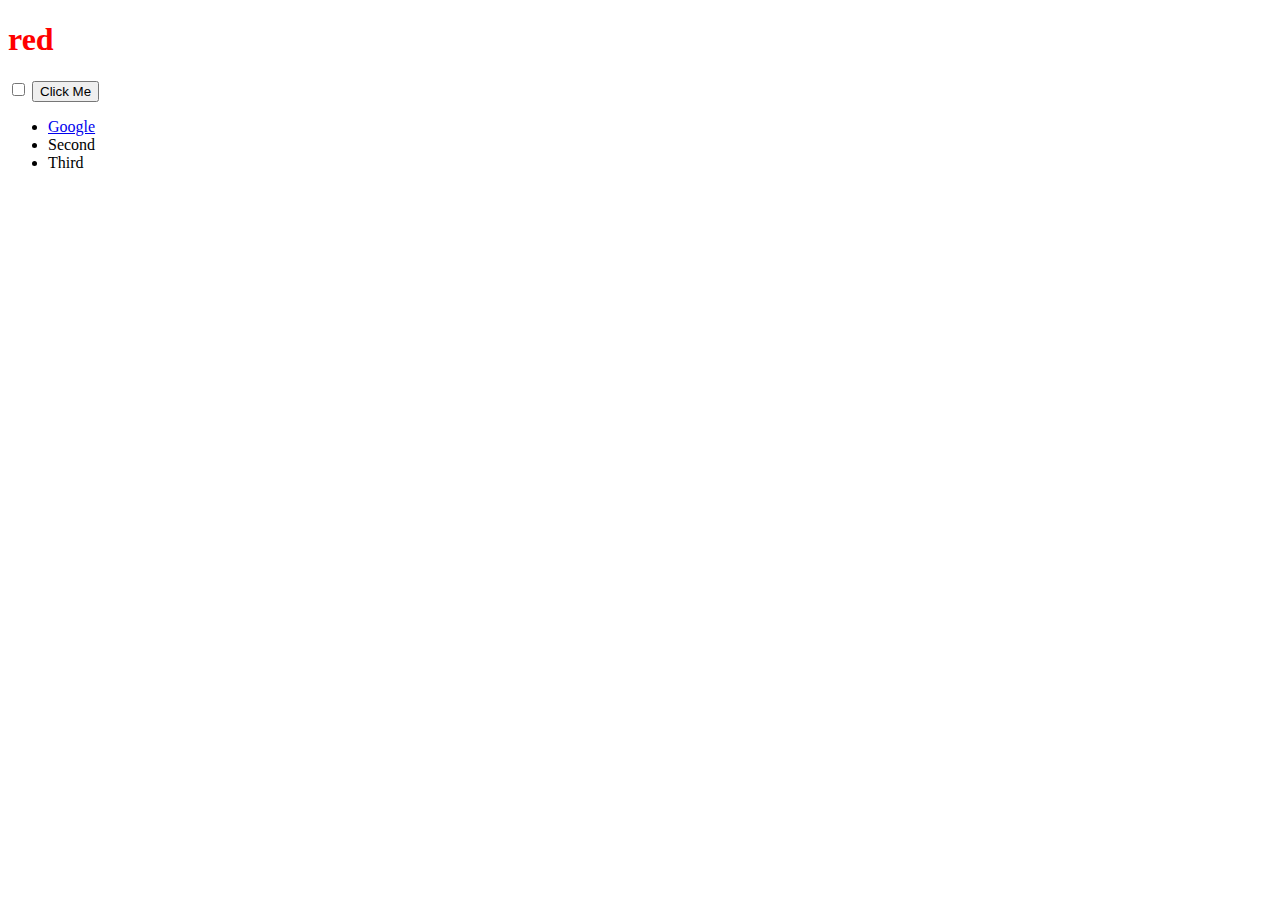
<file: DOM/index.html>
<!DOCTYPE html>
<html lang="en">
<head>
    <meta charset="UTF-8">
    <title>My Website</title>
    <link rel="stylesheet" href="styles.css">
</head>
<body>
    <h1 id="title">Hello</h1>

    <input type="checkbox">

    <button class="btn">Click Me</button>
    <ul id="list">
        <li class="item">
            <a href="https://google.com">Google</a>
        </li>
        <li class="item">Second</li>
        <li class="item">Third</li>
    </ul>


    <script src="index.js" charset="utf-8" type="text/javascript"></script>
</body>
</html>
</file>
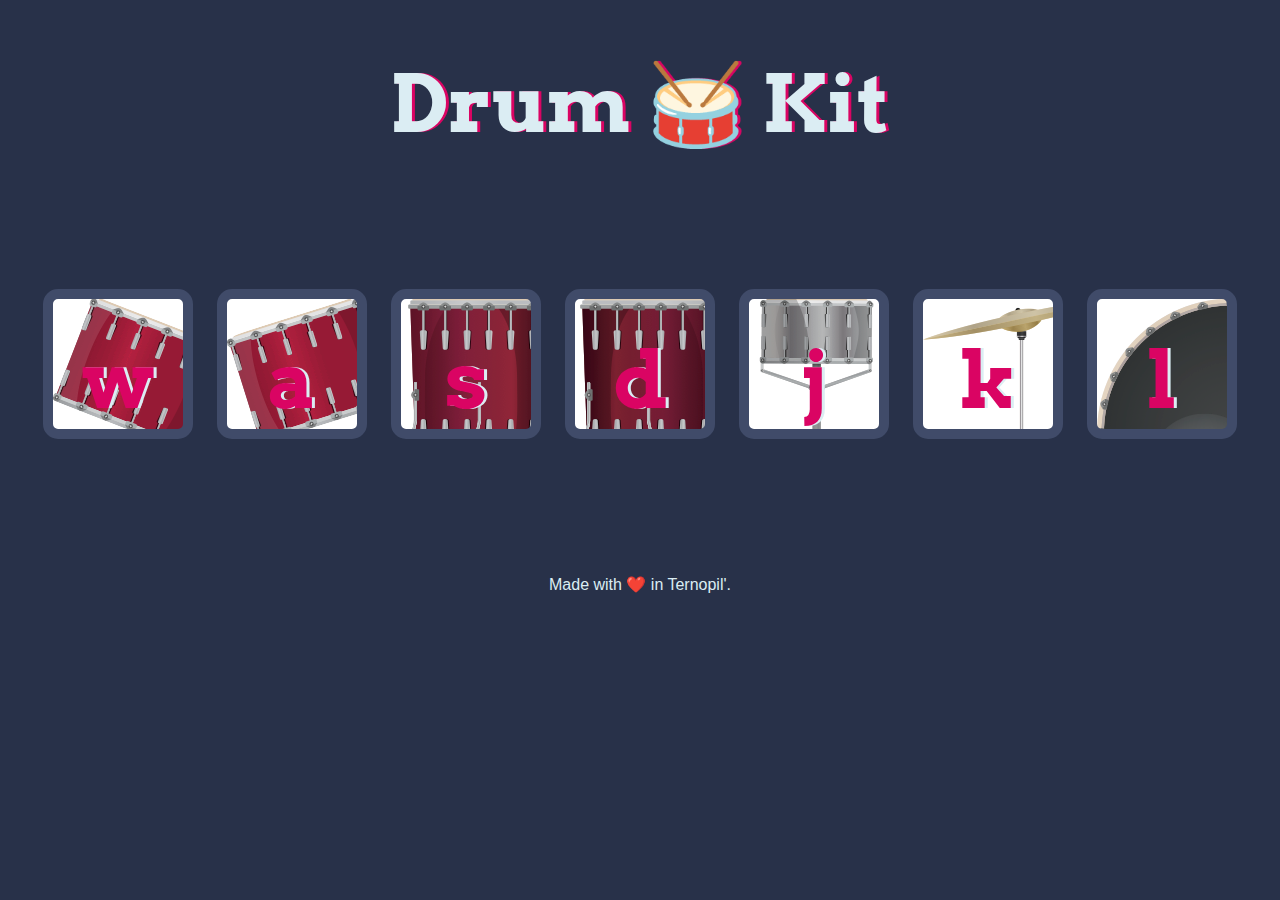
<file: Drum Kit Starting Files/index.html>
<!DOCTYPE html>
<html lang="en" dir="ltr">

<head>
  <meta charset="utf-8">
  <title>Drum Kit</title>
  <link rel="stylesheet" href="styles.css">
  <link href="https://fonts.googleapis.com/css?family=Arvo" rel="stylesheet">
</head>

<body>

  <h1 id="title">Drum 🥁 Kit</h1>
  <div class="set">
    <button class="w drum">w</button>
    <button class="a drum">a</button>
    <button class="s drum">s</button>
    <button class="d drum">d</button>
    <button class="j drum">j</button>
    <button class="k drum">k</button>
    <button class="l drum">l</button>
  </div>


  <footer>
    Made with ❤️ in Ternopil'.
  </footer>
  <script src="index.js" charset="utf-8" type="text/javascript"></script>
</body>

</html>
</file>
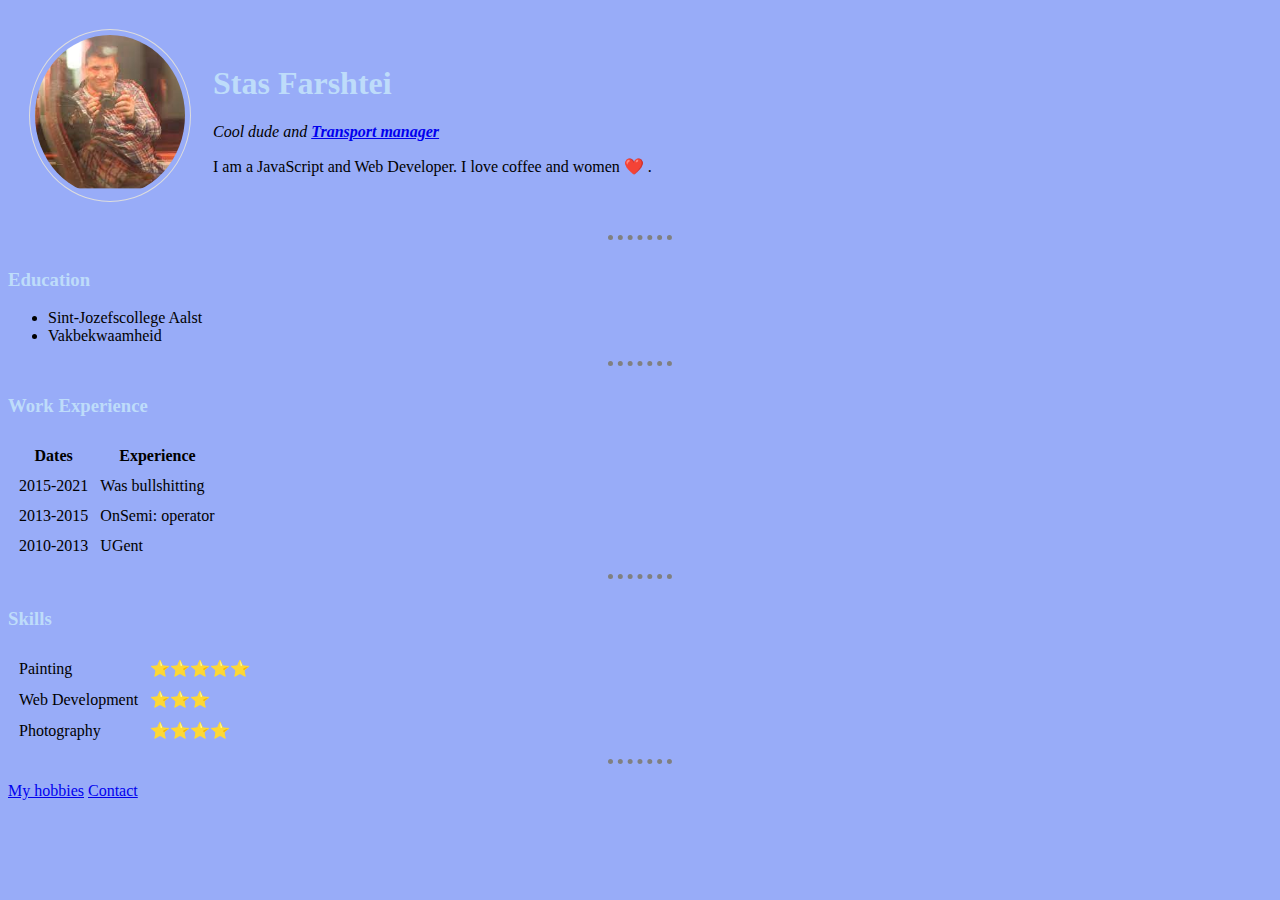
<file: HTML - Personal Site/index.html>
<!DOCTYPE html>
<html lang="en" dir="ltr">

<head>
  <meta charset="utf-8">
  <title>Stas' Personal Site</title>
  <link rel="stylesheet" href="css/styles.css">
</head>

<body>
  <table cellspacing="20">
    <tr>
      <td><a href="https://google.com"><img
          src="[data-uri]"
          alt="Stas Farshtei"></a></td>
      <td>
        <h1>Stas Farshtei</h1>
        <p><em>Cool dude and <a href="http://www.itlb.be/"><strong>Transport manager</strong></a></em></p>
        <p>I am a JavaScript and Web Developer. I love coffee and women ❤️ .</p>
      </td>
    </tr>
  </table>

  <hr>
  <h3>Education</h3>
  <ul>
    <li>Sint-Jozefscollege Aalst</li>
    <li>Vakbekwaamheid</li>
  </ul>
  <hr>
  <h3>Work Experience</h3>

  <table cellspacing="10">
    <thead>
      <tr>
        <th>Dates</th>
        <th>Experience</th>
      </tr>
    </thead>
    <tr>
      <td>
        2015-2021
      </td>
      <td>Was bullshitting</td>
    </tr>
    <tr>
      <td>2013-2015</td>
      <td>OnSemi: operator</td>
    </tr>
    <tr>
      <td>2010-2013</td>
      <td>UGent</td>
    </tr>
  </table>
  <hr>
  <h3>Skills</h3>
  <table cellspacing="10">
    <tr>
      <td>Painting</td>
      <td>⭐⭐⭐⭐⭐</td>
    </tr>
    <tr>
      <td>Web Development</td>
      <td>⭐⭐⭐</td>
    </tr>
    <tr>
      <td>Photography</td>
      <td>⭐⭐⭐⭐</td>
    </tr>
  </table>

  <hr>

  <a href="hobbies.html">My hobbies</a>
  <a href="contact.html">Contact</a>

</body>

</html>
</file>
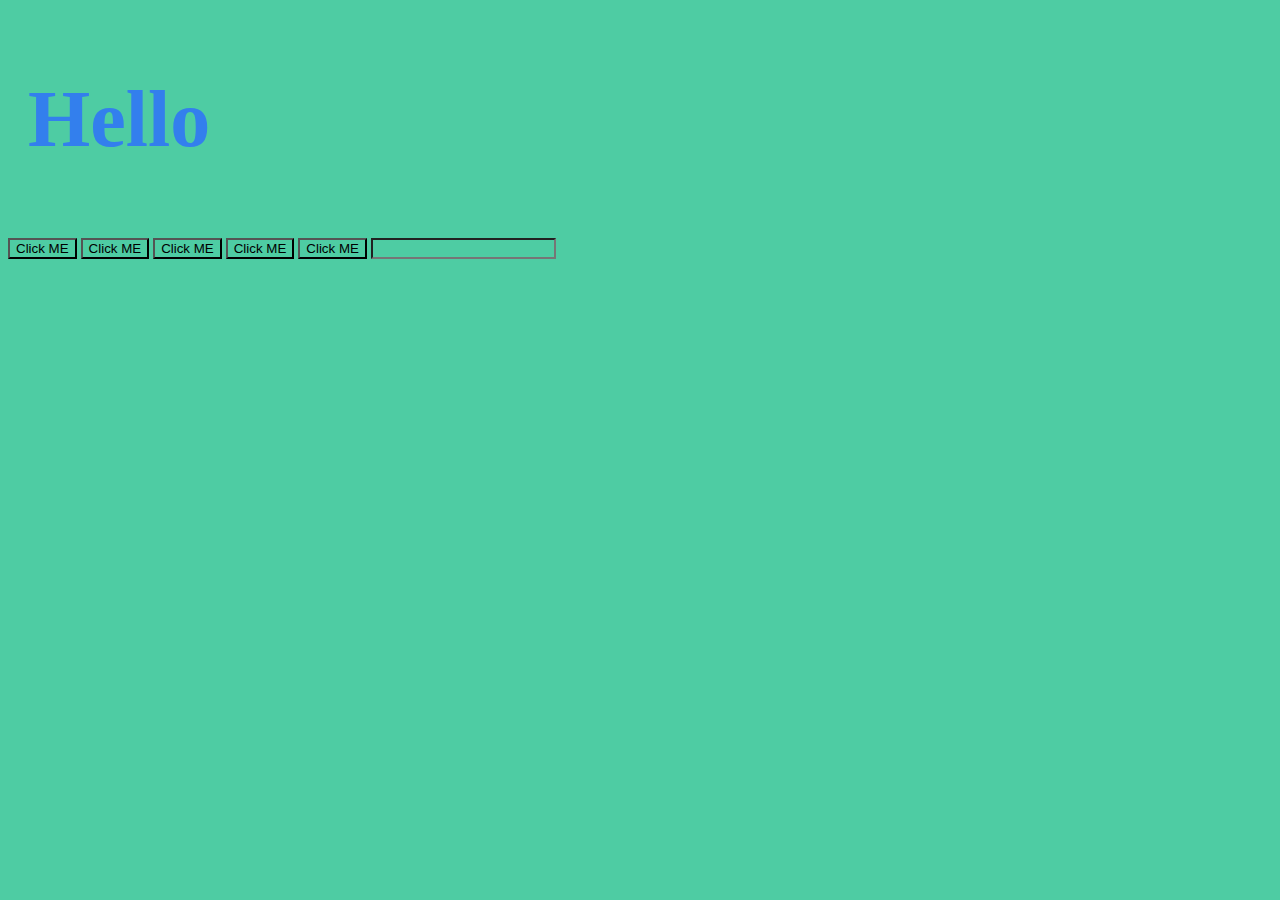
<file: jQuery/index.html>
<!DOCTYPE html>
<html lang="en">
<head>
    <meta charset="UTF-8">
    <title>jQuery</title>
    <link rel="stylesheet" href="styles.css">

</head>
<body>
    <h1><a>Hello</a></h1>

    <button>Click ME</button>
    <button>Click ME</button>
    <button>Click ME</button>
    <button>Click ME</button>
    <button>Click ME</button>

    <input type="text" name="" value="">

    <script src="https://ajax.googleapis.com/ajax/libs/jquery/3.6.0/jquery.min.js"></script>
    <script src="index.js" type="text/javascript" charset="utf-8"></script>
</body>
</html>
</file>
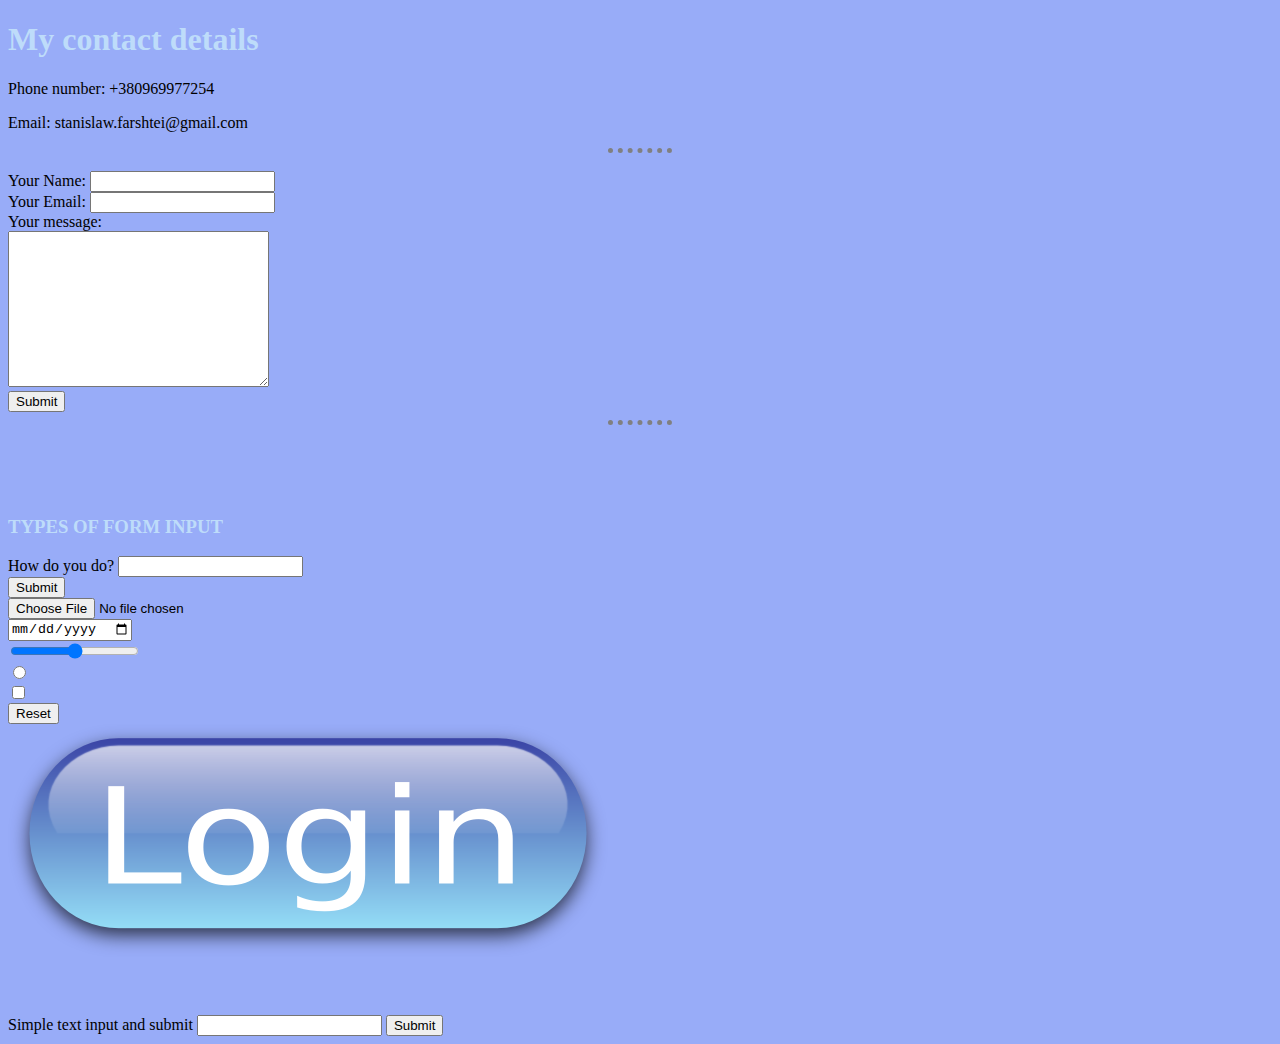
<file: HTML - Personal Site/contact.html>
<!DOCTYPE html>
<html lang="
" dir="ltr">

<head>
  <meta charset="utf-8">
  <title>Contact Me</title>
  <link rel="stylesheet" href="css/styles.css">
</head>

<body>
  <h1>My contact details</h1>
  <p>Phone number: +380969977254</p>
  <p>Email: stanislaw.farshtei@gmail.com </p>
  <hr>

  <form action="mailto:stanislaw.farshtei@gmail.com" method="post" enctype="text/plain">
    <label>Your Name:</label>
    <input type="text" name="yourName" value=""><br>
    <label>Your Email:</label>
    <input type="email" name="yourEmail" value=""><br>
    <label>Your message:</label><br>
    <textarea name="yourMessage" rows="10" cols="30"></textarea><br>
    <input type="submit" name="">
  </form>
  <hr>
  <br>
  <br>
  <br>

  <h3>TYPES OF FORM INPUT</h3>

  <form class="" action="https://google.com" method="get">
    <label>How do you do?</label>
    <input type="text" name="simple text" value=""><br>
    <input type="submit" name=""><br>
    <input type="file" name="" value=""><br>
    <input type="date" name="" value=""><br>
    <input type="range" name="" value=""><br>
    <input type="radio" name="" value=""><br>
    <input type="checkbox" name="" value=""><br>
    <input type="reset" name=""><br>
    <input type="image" alt="Login" src="login button.png"><br>
    <br>
    <br>
    <br>
    <label>Simple text input and submit</label>
    <input type="text" name="" value="">
    <input type="submit" name="">

  </form>
</body>


</html>
</file>
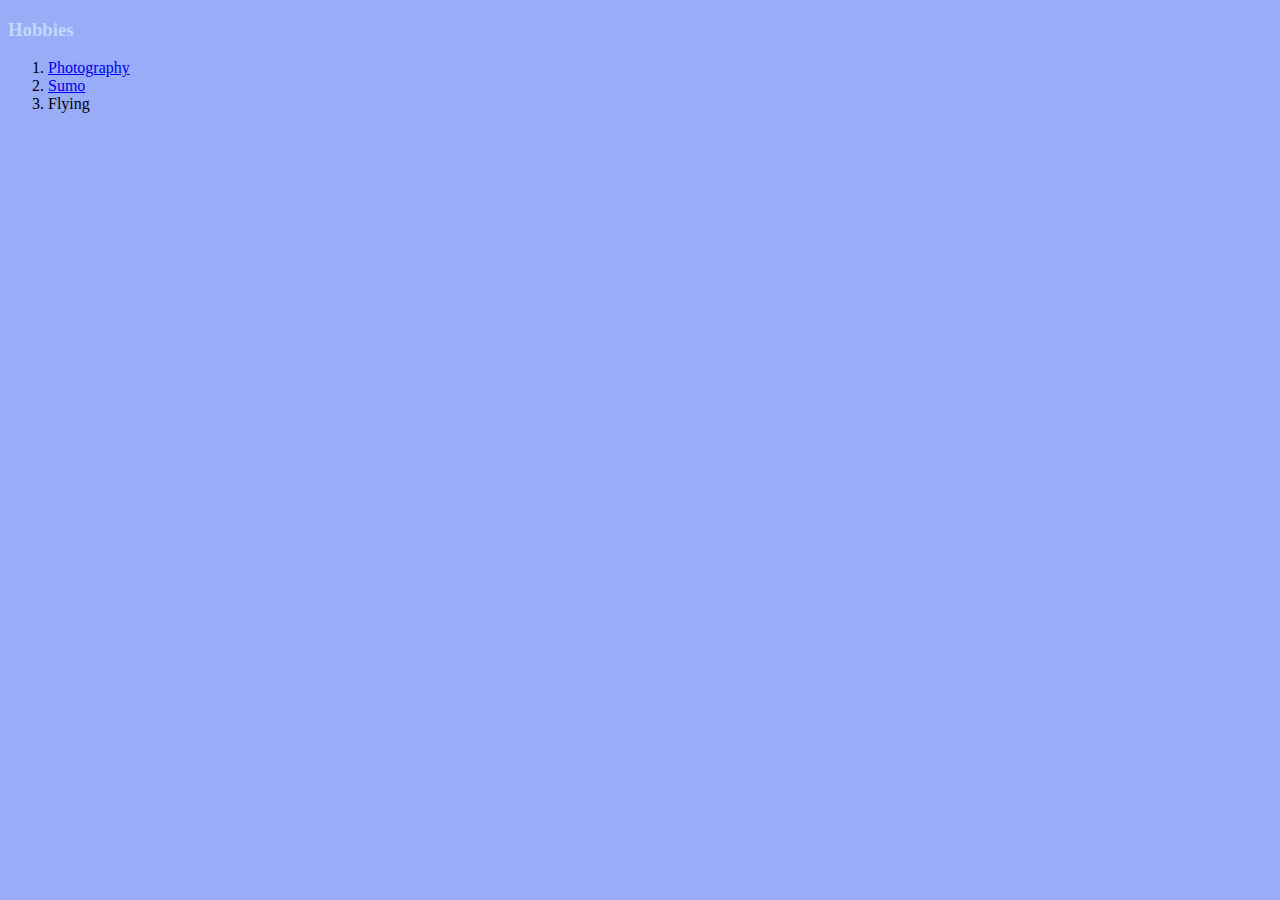
<file: HTML - Personal Site/hobbies.html>
<!DOCTYPE html>
<html lang="en" dir="ltr">
  <head>
    <meta charset="utf-8">
    <title>My hobbies</title>
    <link rel="stylesheet" href="css/styles.css">
  </head>
  <body>
    <h3>Hobbies</h3>
    <ol>
      <li><a href="https://girko.net/ru/profile/6664/">Photography</a></li>
      <li><a href="http://www.ifs-sumo.org/">Sumo</a></li>
      <li>Flying</li>
    </ol>
  </body>
</html>
</file>
<file: DOM/styles.css>
.invisible {
    visibility: hidden;
}

.huge {
    font-size: 10rem;
}
</file>
<file: Drum Kit Starting Files/styles.css>
body {
  text-align: center;
  background-color: #283149;
}

h1 {
  font-size: 5rem;
  color: #DBEDF3;
  font-family: "Arvo", cursive;
  text-shadow: 3px 0 #DA0463;

}

footer {
  color: #DBEDF3;
  font-family: sans-serif;
}

.w {
  background-image: url("./images/tom1.png");
}

.a {
  background-image: url("./images/tom2.png");
}

.s {
  background-image: url("./images/tom3.png");
}

.d {
  background-image: url("./images/tom4.png");
}

.j {
  background-image: url("./images/snare.png");
}

.k {
  background-image: url("./images/crash.png");
}

.l {
  background-image: url("./images/kick.png");
}

.set {
  margin: 10% auto;
}

.game-over {
  background-color: red;
  opacity: 0.8;
}

.pressed {
  box-shadow: 0 3px 4px 0 #DBEDF3;
  opacity: 0.5;
}

.red {
  color: red;
}

.drum {
  outline: none;
  border: 10px solid #404B69;
  font-size: 5rem;
  font-family: 'Arvo', cursive;
  line-height: 2;
  font-weight: 900;
  color: #DA0463;
  text-shadow: 3px 0 #DBEDF3;
  border-radius: 15px;
  display: inline-block;
  width: 150px;
  height: 150px;
  text-align: center;
  margin: 10px;
  background-color: white;
}
</file>
<file: HTML - Personal Site/css/styles.css>
body {
  background-color: #98ACF8;
}

h1 {
  color: #BEDCFA;
}

h3 {
  color: #BEDCFA;
}

hr {
  border-style: dotted none none;
  height: 10px;
  width: 5%;
  border-color: gray;
  border-width: 5px;
}

img {
  border-radius: 75%;
  border: 1px solid #ddd;
  border-radius: 50%;
  padding: 5px;
  width: 150px;
}

img:hover {
  box-shadow: 0 0 2px 1px rgba(0, 140, 186, 0.5);
}
</file>
<file: jQuery/styles.css>
* {
    background: #4ECCA3;
}

.big-title {
    font-size: 5rem;
    color: #337FED;
    font-family: "Comic Sans MS";
    padding: 20px;
}
</file>
